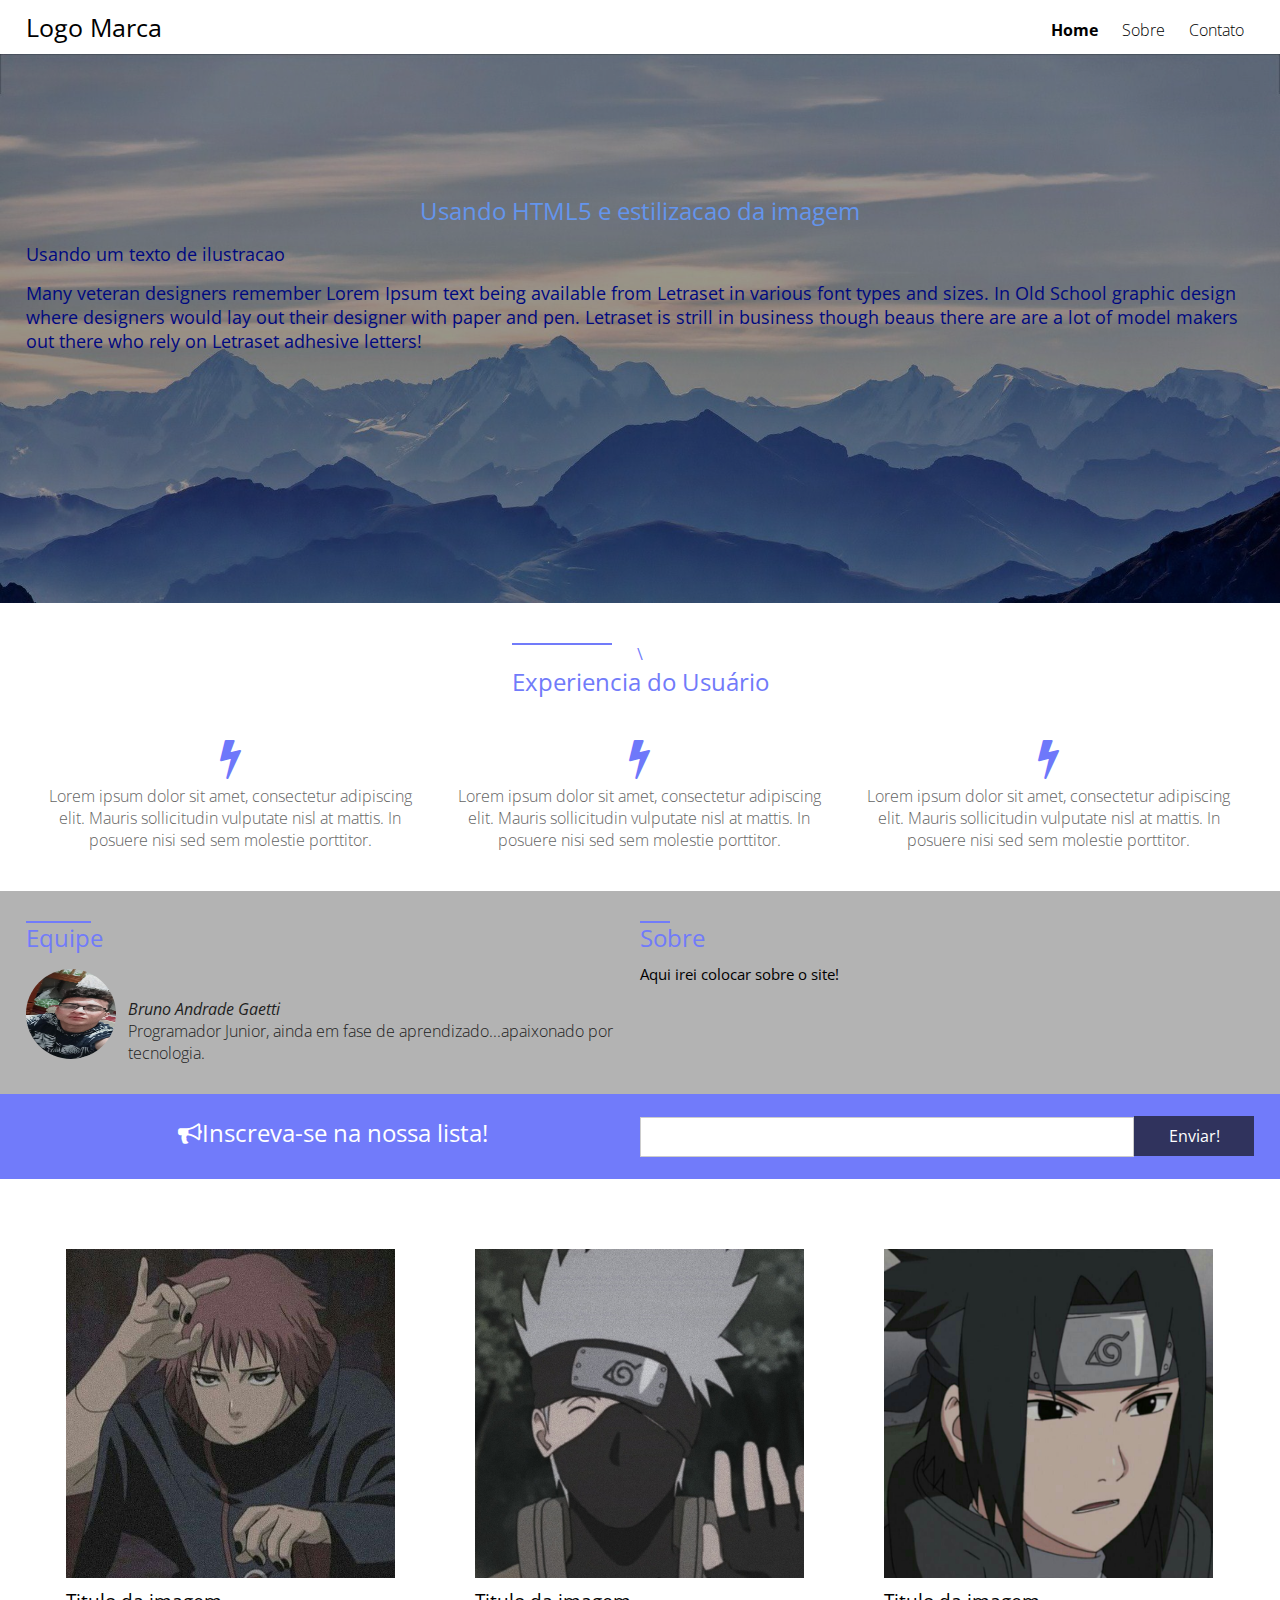
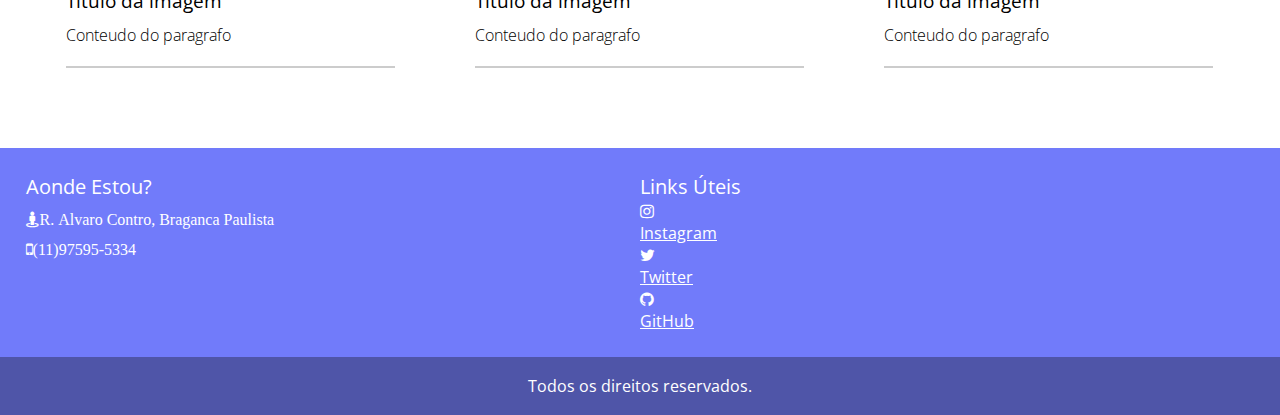
<file: index.html>
<!DOCTYPE html>
<html>
    <head>
        <script async src="https://www.googletagmanager.com/gtag/js?id=UA-108589404-1"></script>
        <script>
            window.dataLayer = window.dataLayer || [];
            function gtag(){dataLayer.push(arguments);}
            gtag('js',new Data());

            gtag('config','UA-108559404-1')
        </script>
        <title> Meu Primeiro Projeto em HTML/ CSS</title>
        <meta charset="UTF-8">
        <meta name="description" content="Meu PROJETO DE HTML/CSS/RESPONSIVO/SEO">
        <meta name="author" content="Bruno Gaetti">
        <meta name="viewport" content="width=device-width,initial-scale=1.0,maximium-scale=1.0">
        <meta name="keywords" content="Meu primeiro projeto em HTML,CSS, SEO e Responsivo">
        <!--Nesse projeto tentarei fazer um site bem simples usando meu conhecimento...tentarei usar o responsivo pra adequar melhor ao usuario-->
        <link rel="preconnect" href="https://fonts.gstatic.com">
        <link href="https://fonts.googleapis.com/css2?family=Open+Sans:ital,wght@0,300;0,700;1,300&display=swap" rel="stylesheet">
        <link rel="stylesheet" href="css/font-awesome.min.css">
        <link rel="stylesheet" href="css/style.css">
    </head>
    <body>
        <header>
            <div class="container">
                <div class="logo"><a href="index.html"><h2>Logo Marca</h2></a></div>
                    <nav class="menu">
                       <ul>
                           <li class="selected">
                               <a href="index.html">Home</a>
                           </li>
                           <li>
                               <a href="sobre.html">Sobre</a>
                           </li>
                           <li>
                               <a href="contato.html">Contato</a>
                           </li>
                       </ul>
                   </nav>
                   <nav class="menu-mobile">
                       <h2><i class="fa fa-bars"></i></h2>
                        <ul>
                            <li>
                                <a href="index.html">Home</a>
                            </li>
                            <li>
                                <a href="sobre.html">Sobre</a>
                            </li>
                            <li class="selected">
                                <a href="contato.html">Contato</a>
                            </li>
                        </ul>
                   </nav><!--menu-mobile-->
                   <div class="clear"></div>
            </div><!--Container-->
        </header>
        <section class="main-background">
            <div class="overlay"></div>
            <div class="container">
                <h2>Usando HTML5 e estilizacao da imagem</h2>
                    <p>Usando um texto de ilustracao</p>
                    <p> Many veteran designers remember Lorem Ipsum text being available from 
                        Letraset in various font types and sizes. In Old School graphic design where designers would lay out their designer with paper and pen.
                        Letraset is strill in business though beaus there are are a lot of model makers out there who rely on Letraset adhesive letters!
                    </p>
            </div><!--container-->
        </section><!--background-->
        <section class="diferenciais">
            <div class="container">
                <div class="line-text">\
                    <div style="width:100px;"></div>
                    <h2>Experiencia do Usuário</h2>
                </div><!--line-text-->
                <div class="icones-diferenciais">
                    <div class="box-icone-single">
                        <h2><i class="fa fa-bolt" aria-hidden="true"></i></h2>
                        <p> Lorem ipsum dolor sit amet, consectetur adipiscing elit. Mauris sollicitudin vulputate nisl at mattis.
                            In posuere nisi sed sem molestie porttitor.</p>
                    </div><!--box-icone-single-->
                    <div class="box-icone-single">
                        <h2><i class="fa fa-bolt" aria-hidden="true"></i></h2>
                        <p> Lorem ipsum dolor sit amet, consectetur adipiscing elit. Mauris sollicitudin vulputate nisl at mattis.
                            In posuere nisi sed sem molestie porttitor.</p>
                    </div><!--box-icone-single-->
                    <div class="box-icone-single">
                        <h2><i class="fa fa-bolt" aria-hidden="true"></i></h2>
                        <p> Lorem ipsum dolor sit amet, consectetur adipiscing elit. Mauris sollicitudin vulputate nisl at mattis.
                            In posuere nisi sed sem molestie porttitor.</p>
                    </div><!--box-icone-single-->
                    <div class="clear"></div>
                </div><!--icones-diferenciais-->
            </div><!--container-->
        </section><!--Diferenciais-->
        <section class="sobre-equipe">
            <div class="container">
            <div class="equipe-container">
                <div class="line-text">
                    <div style="width:65px;"></div>
                    <h2>Equipe</h2>
                </div><!--line-text-->
                <div class="avatar-box">
                    <div style="background-image: url('images/bruno.jpg');" class="img-avatar"></div><div class="descricao-avatar">
                        <h4>Bruno Andrade Gaetti</h4>
                        <p>Programador Junior, ainda em fase de aprendizado...apaixonado por tecnologia.</p>
                    </div><!--descricao-avatar-->
                    
                </div><!--avatar-box-->

            </div><!--equipe-->

            <div class="sobre-container">
                <div class="line-text">
                    <div style="width:30px;"></div>
                    <h2>Sobre</h2>
                    <p>Aqui irei colocar sobre o site!</p>
                </div><!--line-text-->

            </div><!--sobre-->
            </div><!--container-->
        </section><!--sobre-equipe-->
        <section class="inscricao">
            <div class="container">
                <div class="w50 center">
                    <h2 class="inscricao-texto"><i class="fa fa-bullhorn" aria-hidden="true"></i>Inscreva-se na nossa lista!</h2>
                </div>
                <div class="w50 center">
                    <form class="inscricao-form">
                        <input type="text" name=""><input type="submit" name="acao" value="Enviar!">
                    </form>
                </div>
                <div class="clear"></div><!--Toda vez que estivermos flutuando nao esquecer de usar a (DIV CLEAR)-->
            </div><!--container-->
        </section><!--inscricao-->
        <section class="cards">
            <div class="container">
                <div class="card-single">
                    <img src="images/sasori.jpg" alt="" title="">
                    <h3>Titulo da imagem</h3>
                    <p>Conteudo do paragrafo</p>
                </div><!--card-single-->
                <div class="card-single">
                    <img src="images/kakashi.jpg" alt="" title="">
                    <h3>Titulo da imagem</h3>
                    <p>Conteudo do paragrafo</p>
                </div><!--card-single-->
                <div class="card-single">
                    <img src="images/sasuke.jpg" alt="" title="">
                    <h3>Titulo da imagem</h3>
                    <p>Conteudo do paragrafo</p>
                </div><!--card-single-->

                <div class="clear"></div>
            </div><!--container-->
        </section><!--cards-->
        <footer class="footer1">
            <div class="container">
                <div class="w33">
                    <h2>Aonde Estou?</h2>
                    <p><i class="fa fa-street-view" aria-hidden="true">R. Alvaro Contro, Braganca Paulista</i></p>
                    <p><i class="fa fa-mobile" aria-hidden="true">(11)97595-5334</i></p>
                </div><!--w33-->
                <div class="w33">
                    <h2>Links Úteis</h2>
                    <i class="fa fa-instagram" aria-hidden="true"></i><a href="instagram.com/brngaetti/">Instagram</a>
                    <i class="fa fa-twitter" aria-hidden="true"></i><a href="https://twitter.com/gaettibrn">Twitter</a>
                    <i class="fa fa-github" aria-hidden="true"></i><a href="">GitHub</a>
                </div><!--w33-->
                <div class="clear"></div>
            </div><!--container-->
        </footer><!--footer1-->
        <footer class="footer2">
            <div class="container">
                <p>Todos os direitos reservados.</p>
            </div><!--container-->
        </footer><!--footer2-->
        <script src="https://code.jquery.com/jquery-3.5.1.min.js"></script>
        <script>
            $('nav.menu-mobile h2').click(function(){
                $('nav.menu-mobile ul').slideToggle();
            })
        </script>
    </body>
</html>
</file>
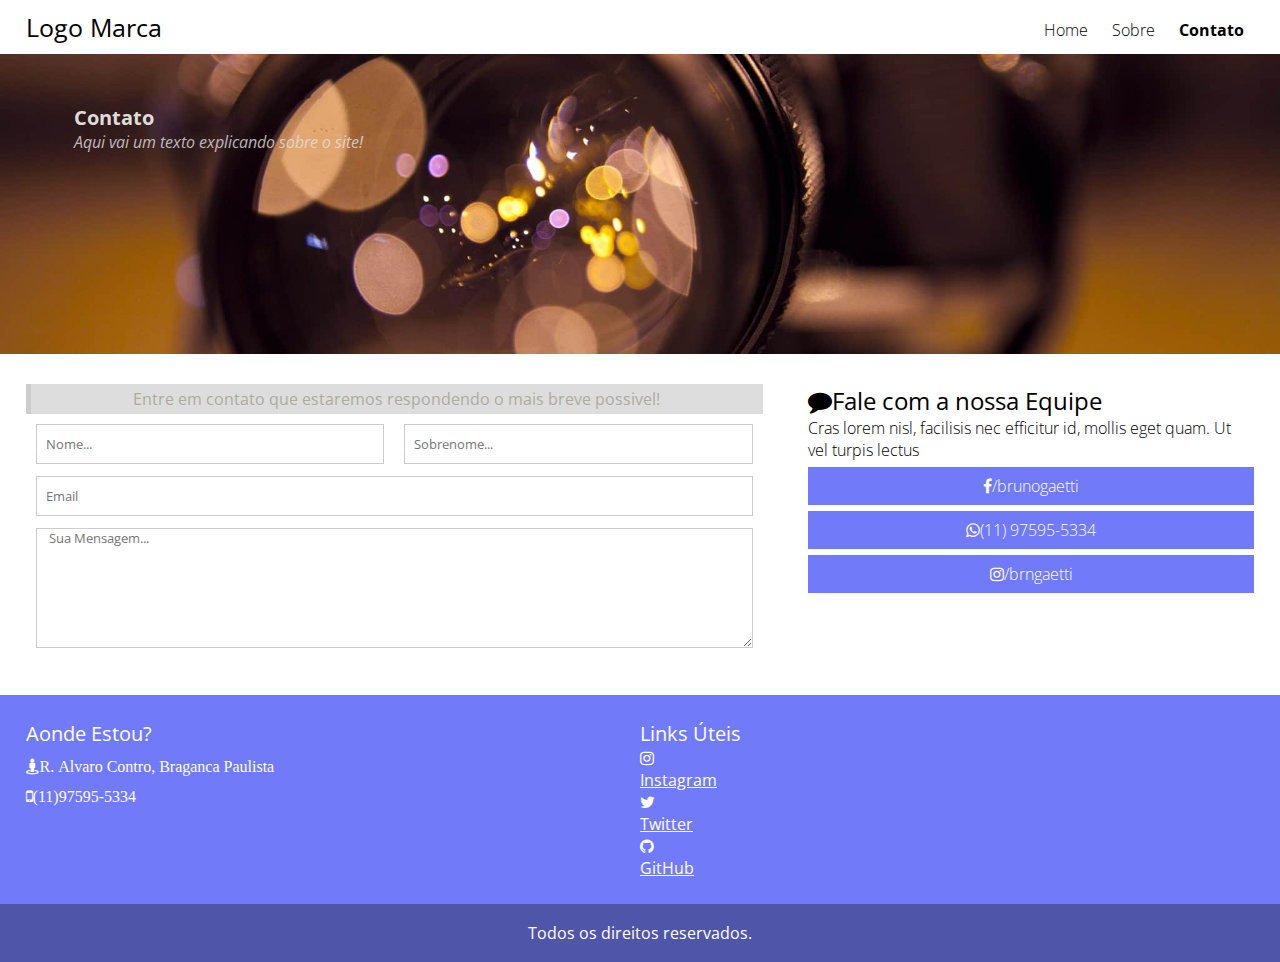
<file: contato.html>
<!DOCTYPE html>
<html>
    <head>
        <title> Meu Primeiro Projeto em HTML/ CSS</title>
        <meta charset="UTF-8">
        <meta name="description" content="Meu PROJETO DE HTML/CSS/RESPONSIVO/SEO">
        <meta name="author" content="Bruno Gaetti">
        <meta name="viewport" content="width=device-width,initial-scale=1.0,maximium-scale=1.0">
        <meta name="keywords" content="Meu primeiro projeto em HTML,CSS, SEO e Responsivo">
        <!--Nesse projeto tentarei fazer um site bem simples usando meu conhecimento...tentarei usar o responsivo pra adequar melhor ao usuario-->
        <link rel="preconnect" href="https://fonts.gstatic.com">
        <link href="https://fonts.googleapis.com/css2?family=Open+Sans:ital,wght@0,300;0,700;1,300&display=swap" rel="stylesheet">
        <link rel="stylesheet" href="css/font-awesome.min.css">
        <link rel="stylesheet" href="css/style.css">
    </head>
    <body>
        <header>
            <div class="container">
                <div class="logo"><a href="index.html"><h2>Logo Marca</h2></a></div>
                    <nav class="menu">
                       <ul>
                           <li>
                               <a href="index.html">Home</a>
                           </li>
                           <li>
                               <a href="sobre.html">Sobre</a>
                           </li>
                           <li class="selected">
                               <a href="contato.html">Contato</a>
                           </li>
                       </ul>
                   </nav>
                   <nav class="menu-mobile">
                       <h2><i class="fa fa-bars"></i></h2>
                        <ul>
                            <li class="selected">
                                <a href="index.html">Home</a>
                            </li>
                            <li>
                                <a href="sobre.html">Sobre</a>
                            </li>
                            <li class="selected">
                                <a href="contato.html">Contato</a>
                            </li>
                        </ul>
                   </nav><!--menu-mobile-->
                   <div class="clear"></div>
            </div><!--Container-->
        </header>
        <section style="background-image: url('images/mibr.jpg');" class="title-page">
            <div class="overlay__title-page"></div><!--overlay-title-page-->
            <div class="container">
                <h2>Contato</h2>
                <p>Aqui vai um texto explicando sobre o site!</p>
            </div><!--container-->
        </section><!--title-page-->

        <section class="contato">
            <div class="container">
                <div class="w60 formulario">
                    <h2>Entre em contato que estaremos respondendo o mais breve possivel!</h2>
                    <form method="POST">
                        <div class="w50">
                            <input placeholder="Nome..." type="text" required />
                        </div><!--w50-->
                        <div class="w50">
                            <input placeholder="Sobrenome..." type="text" required/>
                        </div><!--w50-->
                        <div class="w100">
                            <input placeholder="Email" type="email" required/>
                        </div><!--w100-->
                        <div class="w100">
                            <textarea placeholder="Sua Mensagem..."></textarea>
                        </div><!--w100-->
                    </form>
                   </div><!--w60-->

                   <div class="w40 tags-form">
                       <h2><i class="fa fa-comment" aria-hidden="true"></i>Fale com a nossa Equipe</h2>
                       <p>Cras lorem nisl, facilisis nec efficitur id, mollis eget quam. Ut vel turpis lectus</p>

                       <p class="tag-contato"><i class="fa fa-facebook" aria-hidden="true"></i>/brunogaetti</p>
                       <p class="tag-contato"><i class="fa fa-whatsapp" aria-hidden="true"></i>(11) 97595-5334</p>
                       <p class="tag-contato"><i class="fa fa-instagram" aria-hidden="true"></i>/brngaetti</p>
                   </div>
                <div class="clear"></div>
            </div><!--container-->
        </section>

        <footer class="footer1">
            <div class="container">
                <div class="w33">
                    <h2>Aonde Estou?</h2>
                    <p><i class="fa fa-street-view" aria-hidden="true">R. Alvaro Contro, Braganca Paulista</i></p>
                    <p><i class="fa fa-mobile" aria-hidden="true">(11)97595-5334</i></p>
                </div><!--w33-->
                <div class="w33">
                    <h2>Links Úteis</h2>
                    <i class="fa fa-instagram" aria-hidden="true"></i><a href="instagram.com/brngaetti/">Instagram</a>
                    <i class="fa fa-twitter" aria-hidden="true"></i><a href="https://twitter.com/gaettibrn">Twitter</a>
                    <i class="fa fa-github" aria-hidden="true"></i><a href="">GitHub</a>
                </div><!--w33-->
                <div class="clear"></div>
            </div><!--container-->
        </footer><!--footer1-->
        <footer class="footer2">
            <div class="container">
                <p>Todos os direitos reservados.</p>
            </div><!--container-->
        </footer><!--footer2-->
        <script src="https://code.jquery.com/jquery-3.5.1.min.js"></script>
        <script>
            $('nav.menu-mobile h2').click(function(){
                $('nav.menu-mobile ul').slideToggle();
            })
        </script>
    </body>
</html>
</file>
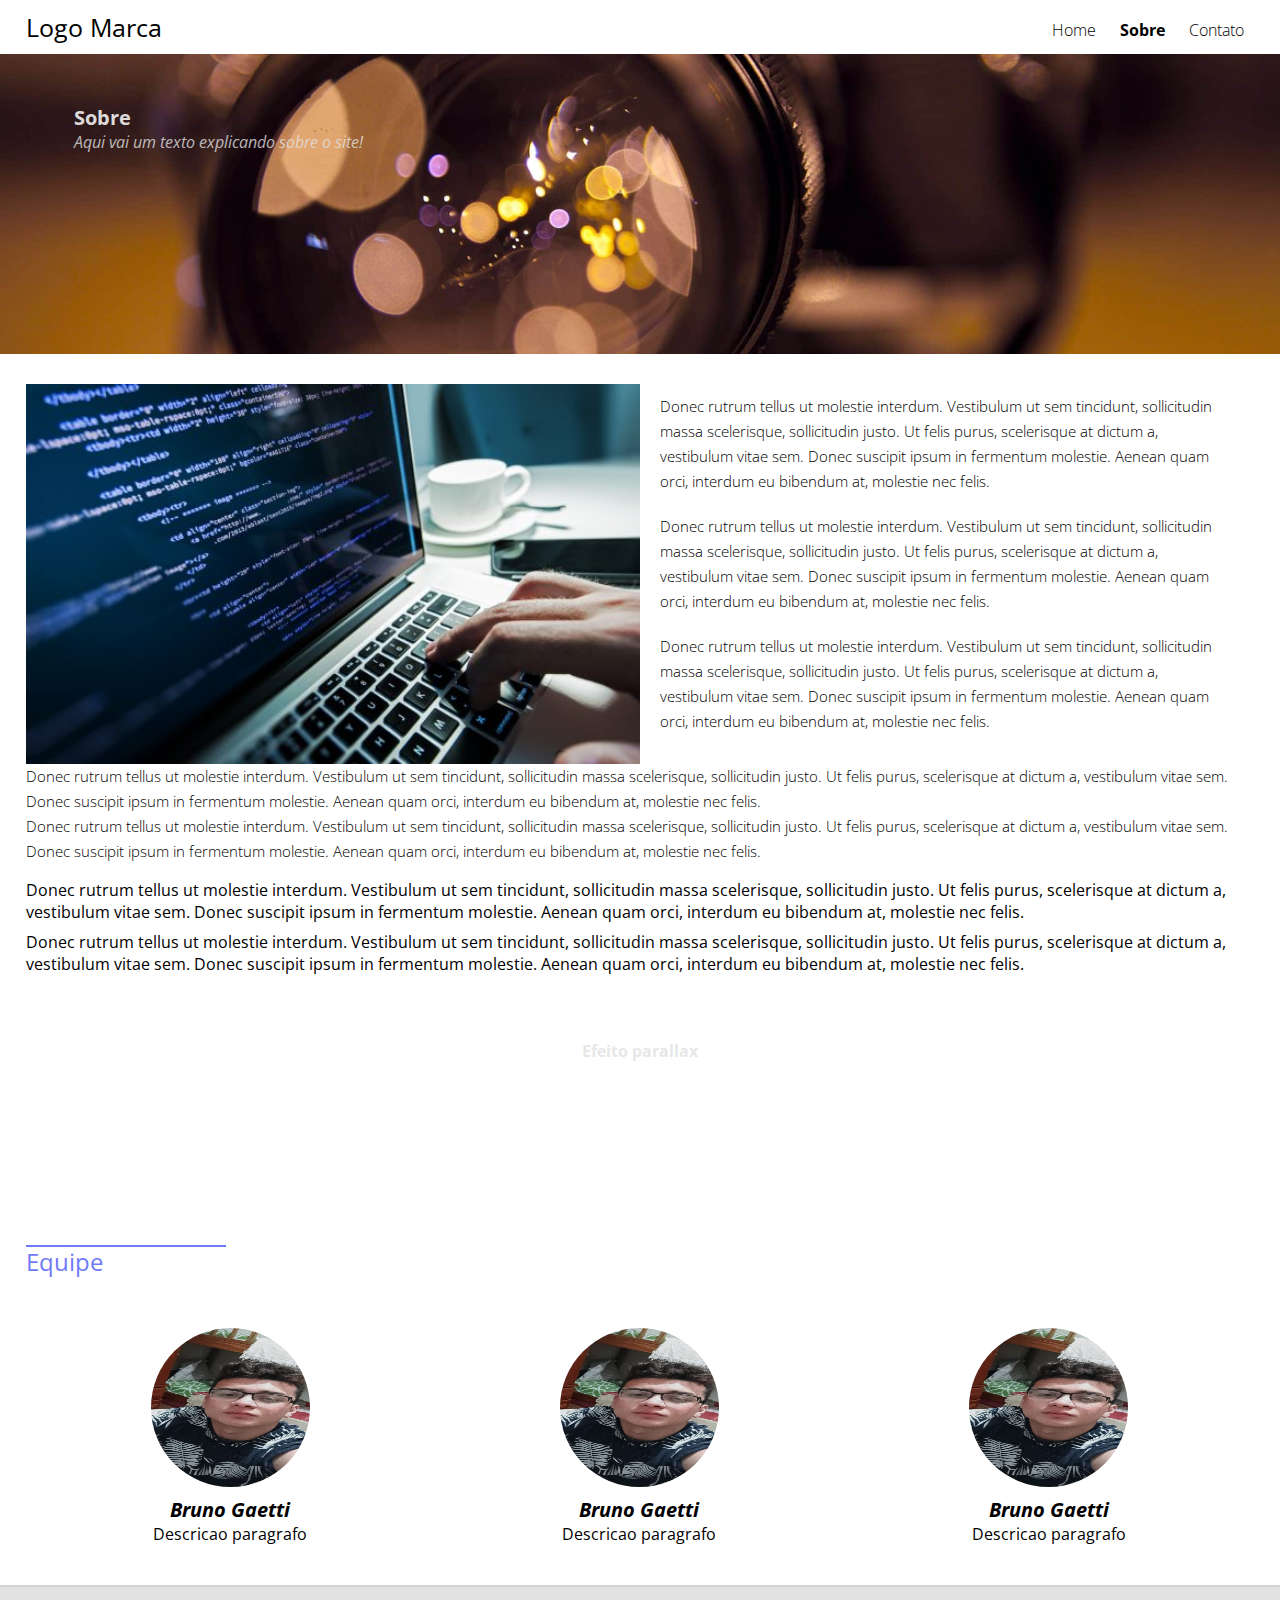
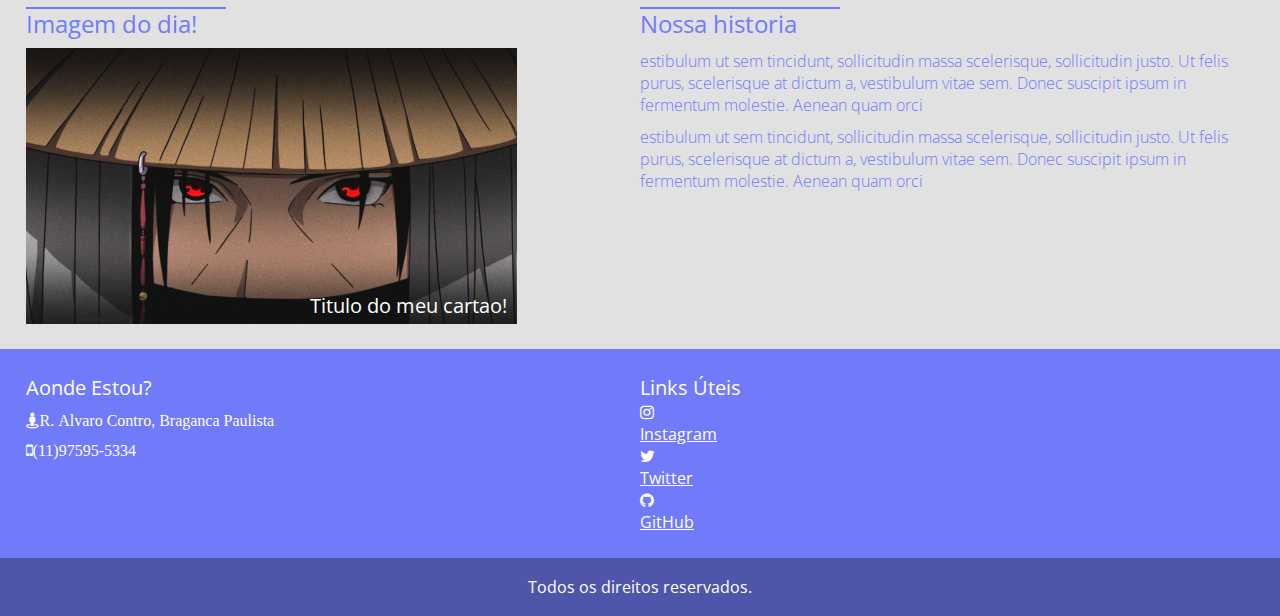
<file: sobre.html>
<!DOCTYPE html>
<html>
    <head>
        <title> Meu Primeiro Projeto em HTML/ CSS</title>
        <meta charset="UTF-8">
        <meta name="viewport" content="width=device-width;initial-scale=1.0;maximium-scale=1.0">
        <meta name="keywords" content="Meu primeiro projeto em HTML,CSS, SEO e Responsivo">
        <!--Nesse projeto tentarei fazer um site bem simples usando meu conhecimento...tentarei usar o responsivo pra adequar melhor ao usuario-->
        <link rel="preconnect" href="https://fonts.gstatic.com">
        <link href="https://fonts.googleapis.com/css2?family=Open+Sans:ital,wght@0,300;0,700;1,300&display=swap" rel="stylesheet">
        <link rel="stylesheet" href="css/font-awesome.min.css">
        <link rel="stylesheet" href="css/style.css">
    </head>
    <body>
        <header>
            <div class="container">
                <div class="logo"><a href="index.html"><h2>Logo Marca</h2></a></div>
                    <nav class="menu">
                       <ul>
                           <li>
                               <a href="index.html">Home</a>
                           </li>
                           <li class="selected">
                               <a href="sobre.html">Sobre</a>
                           </li>
                           <li>
                               <a href="contato.html">Contato</a>
                           </li>
                       </ul>
                   </nav>
                   <nav class="menu-mobile">
                    <h2><i class="fa fa-bars"></i></h2>
                     <ul>
                         <li>
                             <a href="index.html">Home</a>
                         </li class="selected">
                         <li>
                             <a href="sobre.html">Sobre</a>
                         </li>
                         <li>
                             <a href="contato.html">Contato</a>
                         </li>
                     </ul>
                </nav><!--menu-mobile-->
                   <div class="clear"></div>
            </div><!--Container-->
        </header>

        <section style="background-image: url('images/mibr.jpg');" class="title-page">
            <div class="overlay__title-page"></div><!--overlay-title-page-->
            <div class="container">
                <h2>Sobre</h2>
                <p>Aqui vai um texto explicando sobre o site!</p> <!--OBRIGADO VEZED-->
            </div><!--container-->
        </section><!--title-page-->

        <section class="sobre__noticia">
            <div class="container">
                <div class="sobre__noticia-single">
                    <img src='images/prog.jpg'>
                    <p>Donec rutrum tellus ut molestie interdum.
                    Vestibulum ut sem tincidunt, sollicitudin massa scelerisque, sollicitudin justo. Ut felis purus, scelerisque at dictum a, vestibulum vitae sem. 
                    Donec suscipit ipsum in fermentum molestie. Aenean quam orci, interdum eu bibendum at, molestie nec felis.</p>
                    <p>Donec rutrum tellus ut molestie interdum.
                    Vestibulum ut sem tincidunt, sollicitudin massa scelerisque, sollicitudin justo. Ut felis purus, scelerisque at dictum a, vestibulum vitae sem. 
                    Donec suscipit ipsum in fermentum molestie. Aenean quam orci, interdum eu bibendum at, molestie nec felis.</p>
                    <p>Donec rutrum tellus ut molestie interdum.
                    Vestibulum ut sem tincidunt, sollicitudin massa scelerisque, sollicitudin justo. Ut felis purus, scelerisque at dictum a, vestibulum vitae sem. 
                    Donec suscipit ipsum in fermentum molestie. Aenean quam orci, interdum eu bibendum at, molestie nec felis.</p>
                    <p style="width: 100%; padding: 0;">Donec rutrum tellus ut molestie interdum.
                    Vestibulum ut sem tincidunt, sollicitudin massa scelerisque, sollicitudin justo. Ut felis purus, scelerisque at dictum a, vestibulum vitae sem. 
                    Donec suscipit ipsum in fermentum molestie. Aenean quam orci, interdum eu bibendum at, molestie nec felis.</p>
                    <br/>
                    <br/>
                    <p style="width: 100%; padding: 0;">Donec rutrum tellus ut molestie interdum.
                    Vestibulum ut sem tincidunt, sollicitudin massa scelerisque, sollicitudin justo. Ut felis purus, scelerisque at dictum a, vestibulum vitae sem. 
                    Donec suscipit ipsum in fermentum molestie. Aenean quam orci, interdum eu bibendum at, molestie nec felis.
                    </p>
                    <div class="clear"></div>
                </div><!--sobre__noticia-single-->
                <div class="paragrafo__noticia__single">
                    <p>Donec rutrum tellus ut molestie interdum.
                    Vestibulum ut sem tincidunt, sollicitudin massa scelerisque, sollicitudin justo. Ut felis purus, scelerisque at dictum a, vestibulum vitae sem. 
                    Donec suscipit ipsum in fermentum molestie. Aenean quam orci, interdum eu bibendum at, molestie nec felis.</p>
                    <p>Donec rutrum tellus ut molestie interdum.
                    Vestibulum ut sem tincidunt, sollicitudin massa scelerisque, sollicitudin justo. Ut felis purus, scelerisque at dictum a, vestibulum vitae sem. 
                    Donec suscipit ipsum in fermentum molestie. Aenean quam orci, interdum eu bibendum at, molestie nec felis.</p>
                </div><!--paragrafo__noticia__single-->
            </div><!--container-->
        </section><!--sobre__noticia-->

        <section class="parallax">
            <div class="container">
                <h2 class="chamada-parallax">Efeito parallax </h2>
                <p>Fusce massa mauris, aliquet id velit non, tincidunt pellentesque tortor. Sed sit amet orci non velit fermentum varius.</p>
            </div><!--container-->
        </section><!--parallax-->

        <section class="equipe">
            <div class="container">
                <div class="line-text">
                    <div class="width:100px;"></div>
                    <h2>Equipe</h2>
                </div> <!--line-text-->
                    <div class="equipe-circles">
                        <div class="equipe-circle-single">
                            <div class="equipe-circle-wraper">
                                <div class="avatar-single">
                                    <div style ="background-image: url('images/bruno.jpg');" class="avatar-single-container"></div>
                                </div>
                                <h3>Bruno Gaetti</h3>
                                <p>Descricao paragrafo</p>
                            </div><!--equipe-circle-wraper-->
                        </div><!--equipe-circle-single-->
                        <div class="equipe-circle-single">
                            <div class="equipe-circle-wraper">
                                <div class="avatar-single">
                                    <div style ="background-image: url('images/bruno.jpg');" class="avatar-single-container"></div>
                                </div>
                                <h3>Bruno Gaetti</h3>
                                <p>Descricao paragrafo</p>
                            </div><!--equipe-circle-wraper-->
                        </div><!--equipe-circle-single-->
                        <div class="equipe-circle-single">
                            <div class="equipe-circle-wraper">
                                <div class="avatar-single">
                                    <div style ="background-image: url('images/bruno.jpg');" class="avatar-single-container"></div>
                                </div>
                                <h3>Bruno Gaetti</h3>
                                <p>Descricao paragrafo</p>
                            </div><!--equipe-circle-wraper-->
                        </div><!--equipe-circle-single-->

                    </div><!--equipe-circles-->
            </div><!--container-->
        </section><!--equipe-->

        <section class="sobre-final">
            <div class="container">
                <div class="w50">
                    <div class="line-text">
                        <div class="width:100px;"></div>
                        <h2>Imagem do dia!</h2>
                    </div> <!--line-text-->
                    <div class="card-text">
                        <img src="images/itachi1.jpg"/>
                        <h3>Titulo do meu cartao!</h3>
                    </div><!--card-text-->
                </div>
                <div class="w50">
                    <div class="line-text">
                        <div class="width:100px;"></div>
                        <h2>Nossa historia</h2>
                        <p>estibulum ut sem tincidunt, sollicitudin massa scelerisque, sollicitudin justo. Ut felis purus, scelerisque at dictum a, vestibulum vitae sem. 
                        Donec suscipit ipsum in fermentum molestie. Aenean quam orci</p>
                        <p>estibulum ut sem tincidunt, sollicitudin massa scelerisque, sollicitudin justo. Ut felis purus, scelerisque at dictum a, vestibulum vitae sem. 
                        Donec suscipit ipsum in fermentum molestie. Aenean quam orci</p>
                    </div> <!--line-text-->
                </div>
                <div class="clear"></div>
            </div><!--container-->
        </section><!--sobre-final-->


        <footer class="footer1">
            <div class="container">
                <div class="w33">
                    <h2>Aonde Estou?</h2>
                    <p><i class="fa fa-street-view" aria-hidden="true">R. Alvaro Contro, Braganca Paulista</i></p>
                    <p><i class="fa fa-mobile" aria-hidden="true">(11)97595-5334</i></p>
                </div><!--w33-->
                <div class="w33">
                    <h2>Links Úteis</h2>
                    <i class="fa fa-instagram" aria-hidden="true"></i><a href="instagram.com/brngaetti/">Instagram</a>
                    <i class="fa fa-twitter" aria-hidden="true"></i><a href="https://twitter.com/gaettibrn">Twitter</a>
                    <i class="fa fa-github" aria-hidden="true"></i><a href="">GitHub</a>
                </div><!--w33-->
                <div class="clear"></div>
            </div><!--container-->
        </footer><!--footer1-->
        <footer class="footer2">
            <div class="container">
                <p>Todos os direitos reservados.</p>
            </div><!--container-->
        </footer><!--footer2-->
        <script src="https://code.jquery.com/jquery-3.5.1.min.js"></script>
        <script>
            $('nav.menu-mobile h2').click(function(){
                $('nav.menu-mobile ul').slideToggle();
            })
        </script>
    </body>
</html>
</file>
<file: css/style.css>
*{
    margin: 0;
    padding: 0;
    box-sizing: border-box;
    font-family: 'Open Sans', sans-serif;
}
/*Classes que vou usar como auxilio*/
.container{
    max-width: 1280px;
    margin: 0 auto;
    padding: 0 2%;
}

.w60{
    width: 60%;
    float: left;
}

.w40{
    width: 40%;
    float: left;
}

.w50{
    width: 50%;
    float: left;
}

.w33{
    float: left;
    width: 50%;
}

.center{text-align: center;}


.clear{clear: both;}


/*Classes que irei utilizar pro meu site*/
header{
    padding: 10px 0;
}


.logo{
    float: left;
}

.logo h2{
    font-weight: normal;
    font-size: 25px;
}

.logo a{
    color: rgb(0, 0, 0);
    text-decoration: none;
}


nav.menu-mobile{    
    display:none;
    float: right;
    width: 100%; /*dar um width 100% aqui no menu-mobile*/
}


nav.menu-mobile h2{
    cursor: pointer;
}

nav.menu.mobile ul{
    display: none;
    width: 100%;
    background: white;
    position: absolute;
    left: 0;
    top: 55px;
    z-index: 999;
    text-align: center;

}
nav.menu-mobile li{
    padding: 15px 0;
    border-bottom: 1px solid black;

}

nav.menu-mobile li.selected{
    background: rgb(225, 225, 225);
}
nav.menu-mobile a{
    display: block;
    color: black;
    text-decoration: none;
}

nav.menu li.selected{font-weight: bold;}
nav.menu{
    float: right;
}

nav.menu ul{
    position: relative;
    top: 9px;
}

nav.menu li{
    padding: 0 10px;
    font-weight: lighter;
    display: inline-block;
}


nav.menu a{
    color: black;
    text-decoration: none;
}

nav.menu a:hover{text-decoration: underline;}

/*Sessao MAIN-BACKGROUND*/
section.main-background{
    position: relative;
    width: 100%;
    padding: 140px 0 250px 0;
    background-image: url("../images/bg1.jpg");
    background-repeat: no-repeat;
    background-size: cover;
    text-align: center;
}

section.main-background > .container{
    position: relative;
    z-index: 2;
}

div.overlay{ /*Estou usando um efeito de opacidade na imagem!!*/
    z-index: 1;
    position: absolute;
    width: 100%;
    height: 100%;
    background:rgba(0,0,0,0.4); 
    left: 0;
    top: 0;
}

section.main-background h2{
    text-align: center;
    font-weight: normal;
    color: cornflowerblue;
}

section.main-background p{
    color: rgb(0, 9, 128);
    font-size: 18px;
    margin-top: 15px;
    text-align: left;
}


section.diferenciais{
    padding: 40px 0;
    text-align: center;
}

.line-text{
    position: relative;
    display: inline-block;
    color: rgb(113, 123, 250);
}

.line-text > div{
    position: absolute;
    left: 0;
    top: 0;
    width: 200px;
    height: 2px;
    background: rgb(113, 123,250);
}

.line-text h2{
    font-weight: normal;
    font-size: 24px;
}

.icones-diferenciais{
    margin-top: 30px;
}


.box-icone-single{
    float: left;
    width: 33.3%;
    padding: 0 12px;
}

.box-icone-single h2{
    color: rgb(110, 120,250);
    font-size: 42px;
}

.box-icone-single p{
    color: #646464;
    font-weight: lighter;
    font-size: 16px;
}

section.sobre-equipe{
    padding: 30px 0;
    background: rgb(179, 179, 179);

}

section.sobre-equipe > .container{
    display:flex;
    flex-wrap: wrap;
}

.equipe-container{
    width: 50%;
}

.sobre-container{
    width: 50%;
}


.sobre-container p{
    color: black;
    font-size: 15px;
    margin-top: 10px;
}

.avatar-box{
    margin-top: 15px;
}


.img-avatar{
    display: inline-block;
    width: 90px;
    height: 90px;
    border-radius: 100%;
    background-size: 100% 100%;
}

.descricao-avatar{
    padding: 0 12px;
    width: calc(100% - 90px);
    display: inline-block;
}

.descricao-avatar h4{
    color: rgb(30, 30, 30);
    font-weight: normal;
    font-style: italic;
}

.descricao-avatar p{
    color: rgb(30, 30, 30);
    font-weight: lighter;

}

section.inscricao{
    background: rgb(113,123 , 250);
    padding:22px 0;
}

h2.inscricao-texto{
    font-weight: normal;
    color: white;
}

.inscricao-form input[type=text]{
    width: calc(100% - 120px);
    height: 40px;
    background: white;
    border: 1px solid #ccc;
    display:inline-block

}
.inscricao-form input[type=submit]{
    width: 120px;
    height: 40px;
    background: rgb(48, 51, 93);
    cursor: pointer;
    display:inline-block;
    border: 0;
    color: white;
    font-weight: normal;
    font-size: 16px;

}

section.cards{
    padding:30px 0 ;
}

.card-single{
    width: 33.3%;
    float: left;
    padding: 40px;
}

.card-single img{
    width: 100%;

}

.card-single h3{
    margin-top: 5px;
    font-weight: normal;
    font-size: 19px;
}

.card-single p {
    margin:10px 0;
    font-weight: lighter;
    font-size: 16px;
    padding-bottom: 20px;
    border-bottom: 2px solid #ccc;
}

Footer.footer1{
    background: rgb(113, 123, 250);
    padding: 25px 0;
    color: white;
}

Footer.footer1 h2{
    font-weight: normal;
    font-size: 20px;
}

Footer.footer1 p {
    margin-top: 8px;
    font-weight: lighter;
}

Footer.footer1 a{
    display:block;
    color: white;
}

Footer.footer2{
    padding: 18px 0;
    color: white;
    text-align: center;
    background: rgb(79, 85, 168);
}

/*Aqui irei colocar os estilos CSS da Página SOBRE!*/

section.title-page{
    padding: 50px;
    width: 100%;
    min-height: 300px;
    background-size: cover;
    background-position: center;
    background-repeat: no-repeat;
}

section.title-page h2{
    color: rgba(255, 255, 255, 0.849);
    font-size: 20px;
    font: lighter;
}

section.title-page p{
    color: rgba(225, 225, 225, 0.8);
    font-style: italic;
    font: lighter;
}

section.title-page > .container{position: relative; z-index: 101;}

.overlay-title-page{
    position: absolute;
    left: 0;
    top: 0;
    z-index: 100;
    width: 100%;
    height: 100%;
    background: rgba(0,0,0,0.4)
}


/*Sobre container da noticia*/

section.sobre__noticia{
    padding: 30px 0;
}

.sobre__noticia-single img{
    max-width: 100%;
    float: left;
    width: 50%;
}

.sobre__noticia-single p{
    font-size: 15px;
    font-weight: lighter;
    padding: 10px 20px;
    float: left;
    width: 50%;
    line-height: 25px;
}

.paragrafo__noticia__single{
    margin-top: 15px;
}

.paragrafo__noticia__single p{
    margin-top: 8px;
}

/*Efeito PARALAX na pagina sobre*/

section.parallax{
    padding: 30px 0;
    width: 100%;
    min-height: 200px;
    background-image: url('../images/bg2.jpg');
    background-size: cover;
    background-position:center;
    background-attachment: fixed;
    text-align: center;
}

section.parallax h2.chamada-parallax{
    border: 1px solid rgba(255, 255, 255, 0.849);
    padding: 4px 8px;
    color: rgba(225, 225, 225, 0.8);
    font-size: 16px;
    display: inline-block;
}

section.parallax p{
    margin-top: 15px;
    color: white;
}


section.equipe{
    padding: 40px 0;

}

.equipe-circles{
    margin-top:50px ;
    display: flex;
    flex-wrap: wrap;
}

.equipe-circle-single{
    text-align: center;
    padding: 0 125px;
    width:33.3%;
}

.equipe-circle-single h3{
    text-align: center;
    margin-top: 9px;
    color: black;
    font-size: 20px;
    font-style: italic;
}


.avatar-single{
    position: relative;
    width: 100%;
    padding-top: 100%; /*basicamente,usando % ele é referente a largura*/
    margin: 0 auto;

}


.avatar-single-container{
    text-align: center;
    width: 100%;
    height: 100%;
    position:absolute;
    left: 0;
    top: 0;
    border-radius: 50%;
    background-color:#ccc;
    background-size: 100% 100%;
}


section.sobre-final{
    background-color: rgb(225, 225, 225);
    border-top: 2px solid rgb(210, 210, 210);
    padding: 20px 0;

}

section.sobre-final p{
    margin-top: 10px;
    font-size: 16px;
    font-weight: lighter;
}

.card-text{
    margin-top: 8px;
    width: 80%;
    position: relative;
}

.card-text img{
    max-width: 100%;
}

.card-text h3{
    position: absolute;
    right: 10px;
    bottom: 10px;
    color: white;
    font-size: 20px;
    font-weight: normal;
}

section.contato{
    min-height: 600px;
    padding: 30px 0;

}


section.contato .w50,
section.contato .w100{
    padding: 0 10px;
}


.formulario form{
    margin-top: 10px;
}

.formulario h2{
    background: #DDDDDD;
    text-align: center;
    color: #ACAC9D;
    font-size: 16px;
    font-weight: normal;
    border-left: 5px solid #ccc;
    padding: 4px 0;
}

.formulario input[type=text]{
    width: 100%;
    height: 40px;
    border:1px solid #ccc;
    margin-bottom: 12px;
    padding-left: 9px;
}

.formulario input[type= email]{
    width: 100%;
    height: 40px;
    border:1px solid #ccc;
    margin-bottom: 12px;
    padding-left: 9px;
}


.formulario textarea{
    width: 100%;
    height: 120px;
    border:1px solid #ccc;
    margin-bottom: 12px;
    padding-left: 12px;
    resize: vertical;

}


.tags-form{
    padding-left: 45px;
}


.tags-form h2{
    font-weight: normal;
}

.tags-form p{
    font-weight: lighter;
}

.tags-form p.tag-contato{
    color: white;
    background:rgb(113, 123, 250);
    text-align: center;
    margin-top: 6px;
    padding: 8px 4px;
}

/*Nesse linha de codigo estou tentando meu Design Responsivo*/

@media screen and (max-width:1280px){
    section.contato{
        min-height: 0px;
    }
}

@media screen and (max-width:768px){
    .tags-form{
        padding-left: 0px;
    }
    .formulario input[type=text]{
        margin-bottom: 0px;
    }
    
    .formulario input[type= email]{
        margin-bottom: 0px;
    }
     
    .formulario textarea{
        margin-bottom: 0px;  
    }
    .equipe-circle-single{
        padding: 0 8px;
        width:100%;
        margin-bottom: 25px;
    }
    
    footer.footer1{
        text-align: center;
    }
    .sobre__noticia-single img{
        width: 100%;
    }
    
    .sobre__noticia-single p{
        margin-top: 8px;
        width: 100%;
        padding: 0;
    }

    .card-single{width: 100%;}
    
    .w50,.w33,.w60,.w40,.w100{width: 100%;margin-bottom: 20px;}
    
    .box-icone-single{
        width: 100%;
    }
    
    .equipe-container{
        width: 100%;
    }
    
    .sobre-container{
        width: 100%;
        margin-top: 25px;
    }
    
}
@media screen and (max-width:500px){
    .card-text{width: 100%;}
    .equipe-circle-single{
        padding: 0 8px;
        width:100%;
        margin-bottom: 25px;
    }
    
    nav.menu{
        display: none;
    }
    nav.menu-mobile{
        display: block;
    }
    .card-single{
        padding: 10px;
    }
}
</file>
